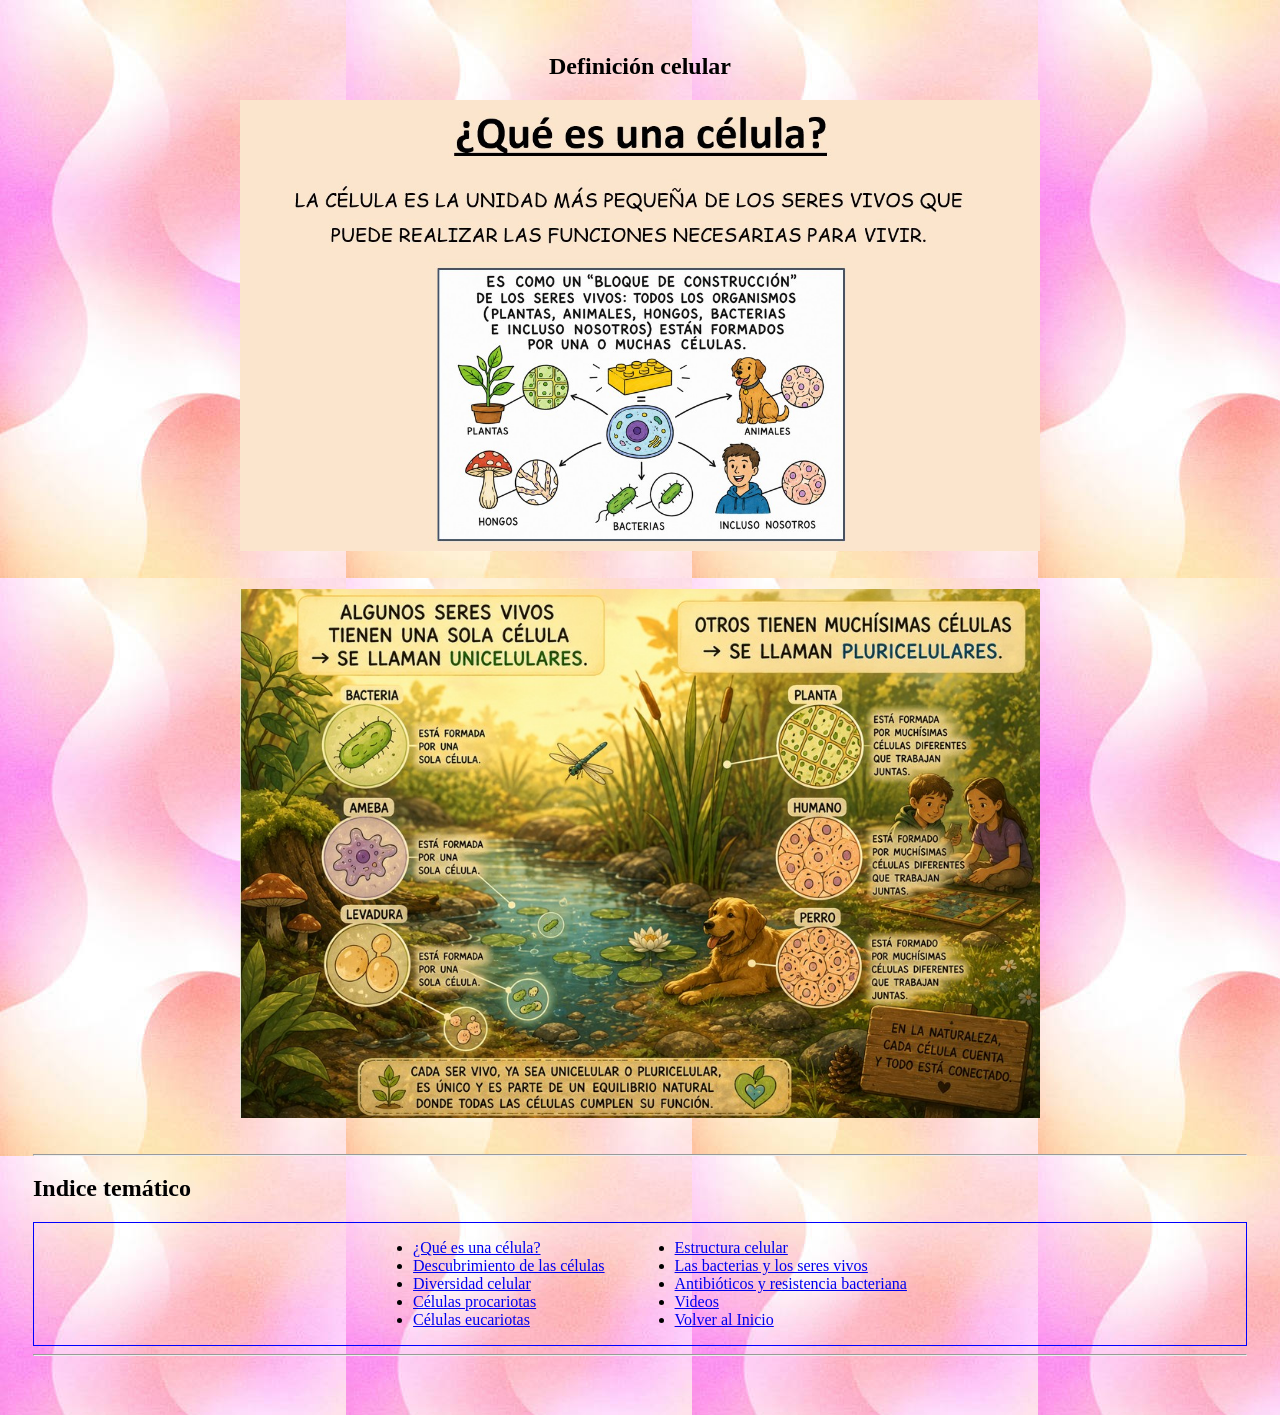
<file: concepto.html>
<!DOCTYPE html>
<html lang="es">

<head>
    <meta charset="UTF-8">
    <meta name="viewport" content="width=device-width, initial-scale=1.0">
    <link rel="stylesheet" href="styles.css" />
    <title>Concepto</title>
</head>

<body>
 <header>
    <h2 class="celula2">Definición celular</h2>
     </header>
 <main>
    <div class="contene_diapo">
       <img class="contene_cel" src="https://cfp6fabiankeyla-ai.github.io/sitio-de-celula//images/pag2.jpg" alt="Contenido 1">
       <br>
       <img class="contene_cel" src="https://cfp6fabiankeyla-ai.github.io/sitio-de-celula//images/pag3.jpg" alt="Contenido 2">
       <br>
    </div>
    <hr> <!-- inidica una raya -->

    <div id="menu"></div>
    <script>
    fetch("menu.html")
    .then(response => response.text())
    .then(data => {
          document.getElementById("menu").innerHTML = data;
    });
    </script>
    <hr>
</main>
<br/>
</body>

</html>
</file>
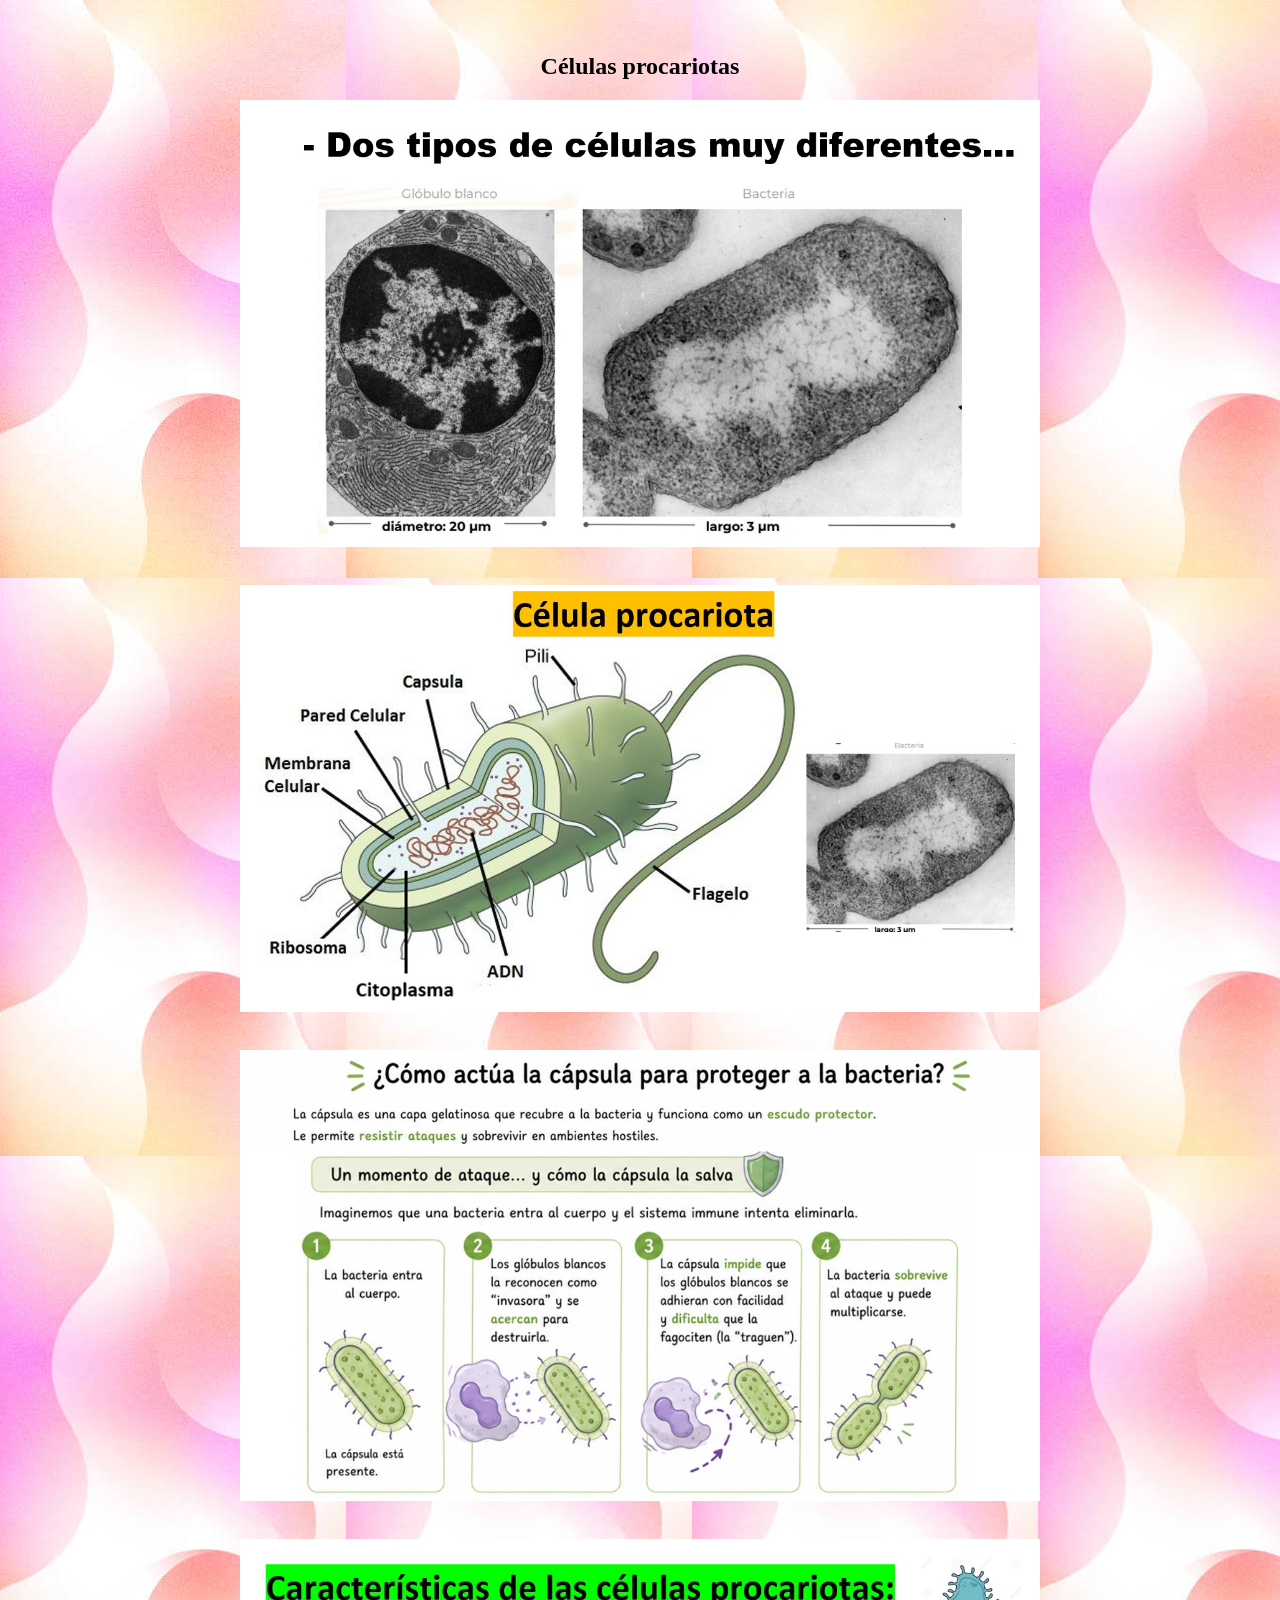
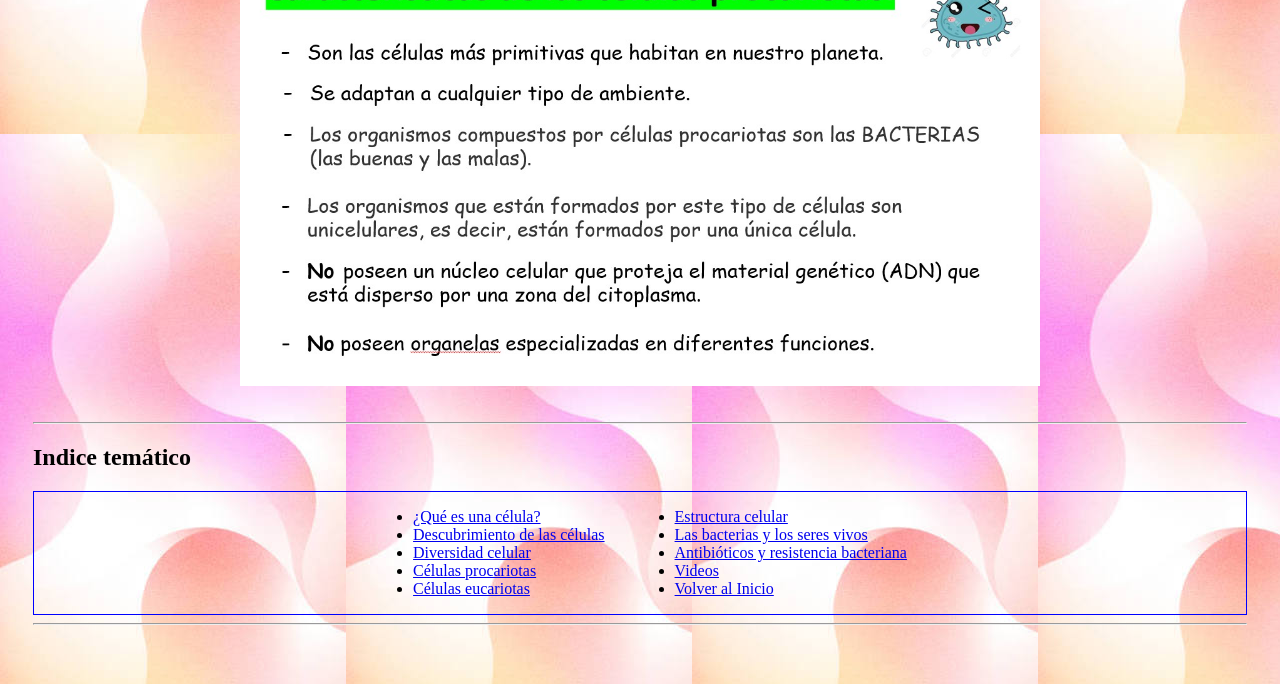
<file: procariotas.html>
<!DOCTYPE html>
<html lang="es">

<head>
    <meta charset="UTF-8">
    <meta name="viewport" content="width=device-width, initial-scale=1.0">
    <link rel="stylesheet" href="styles.css" />
    <title>Procariotas</title>
</head>

<body>
 <header>
    <h2 class="celula2">Células procariotas</h2>
     </header>
 <main>
    <div class="contene_diapo">
       <img class="contene_cel" src="https://cfp6fabiankeyla-ai.github.io/sitio-de-celula//images/pag28.jpg" alt="Procariotas 1">
       <br>
       <img class="contene_cel" src="https://cfp6fabiankeyla-ai.github.io/sitio-de-celula/images/pag29.jpg" alt="Procariotas 2">
       <br>
       <img class="contene_cel" src="https://cfp6fabiankeyla-ai.github.io/sitio-de-celula//images/pag30.jpg" alt="Procariotas 3">
       <br>
       <img class="contene_cel" src="https://cfp6fabiankeyla-ai.github.io/sitio-de-celula//images/pag31.jpg" alt="Procariotas 4">
       <br>
    </div>
    <hr> <!-- inidica una raya -->
    <div id="menu"></div>
    <script>
    fetch("menu.html")
    .then(response => response.text())
    .then(data => {
          document.getElementById("menu").innerHTML = data;
    });
    </script>
    <hr>
</main>
<br/>
</body>

</html>
</file>
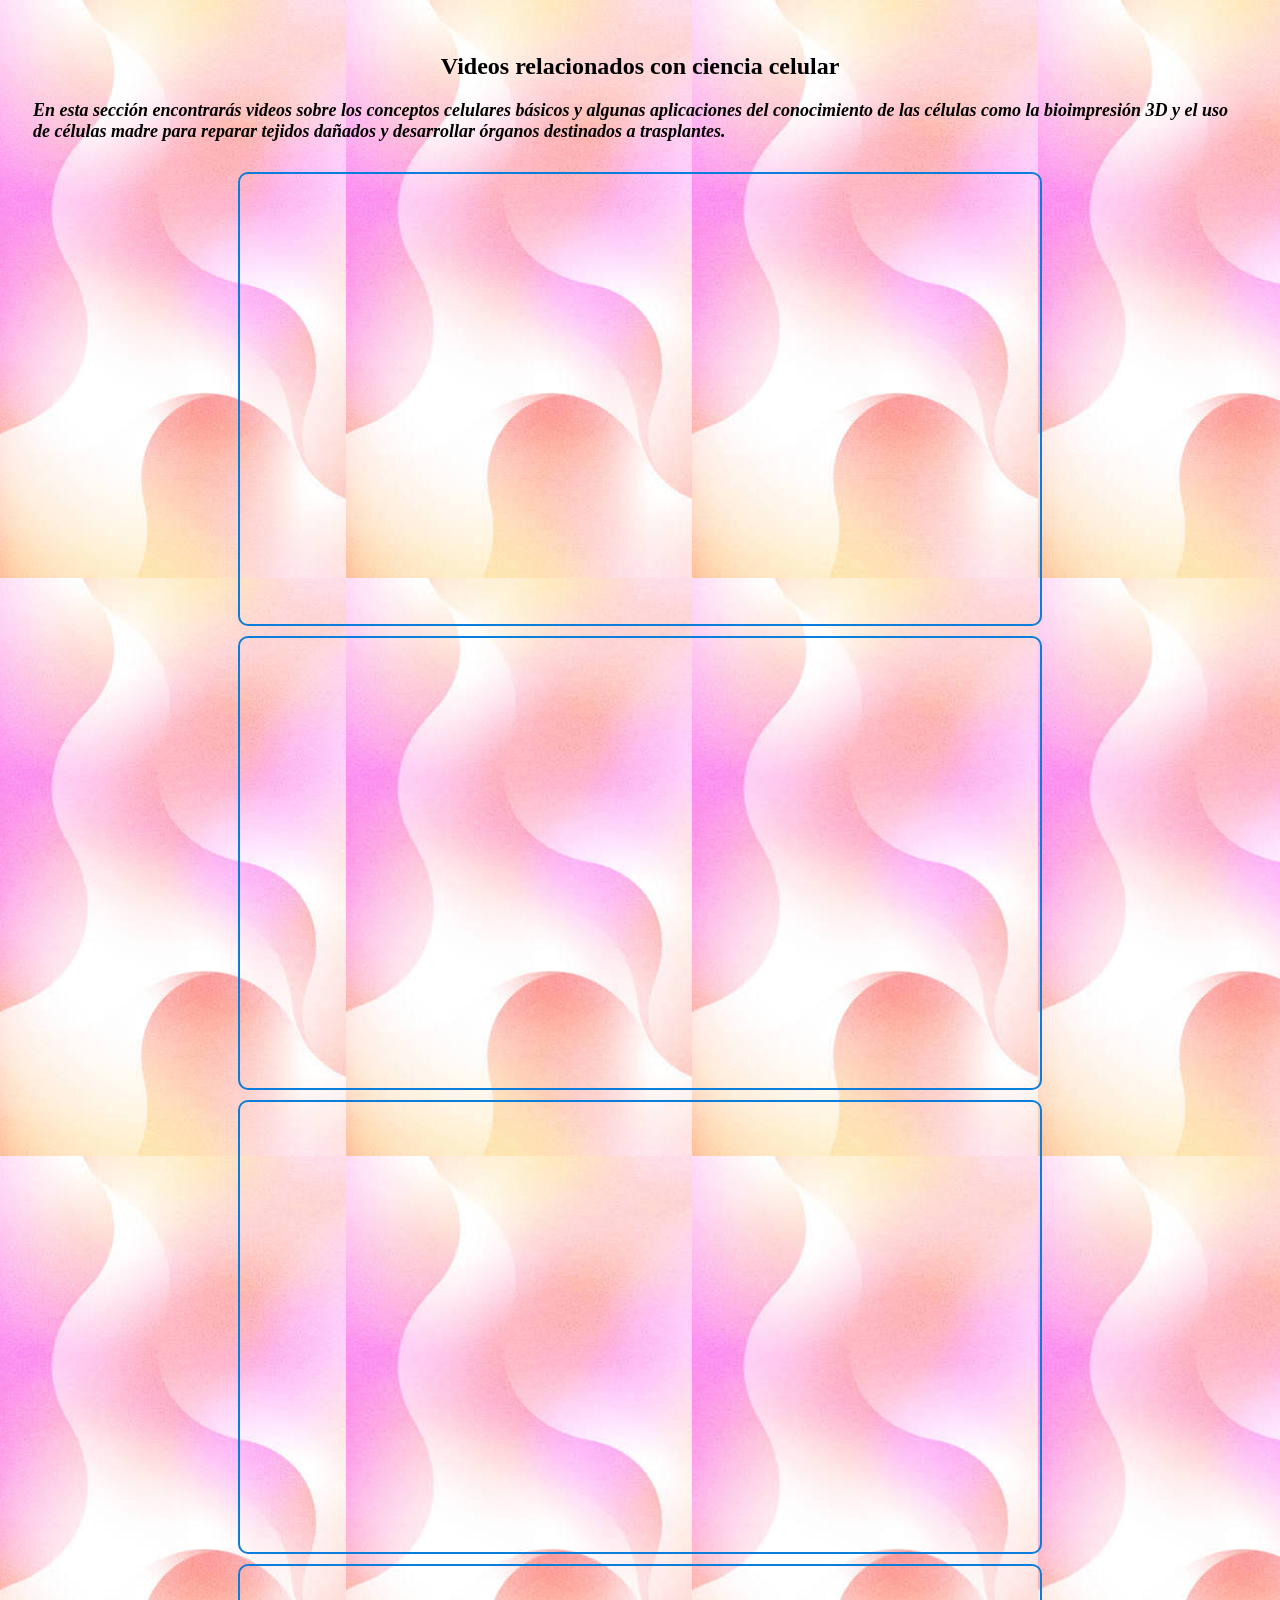
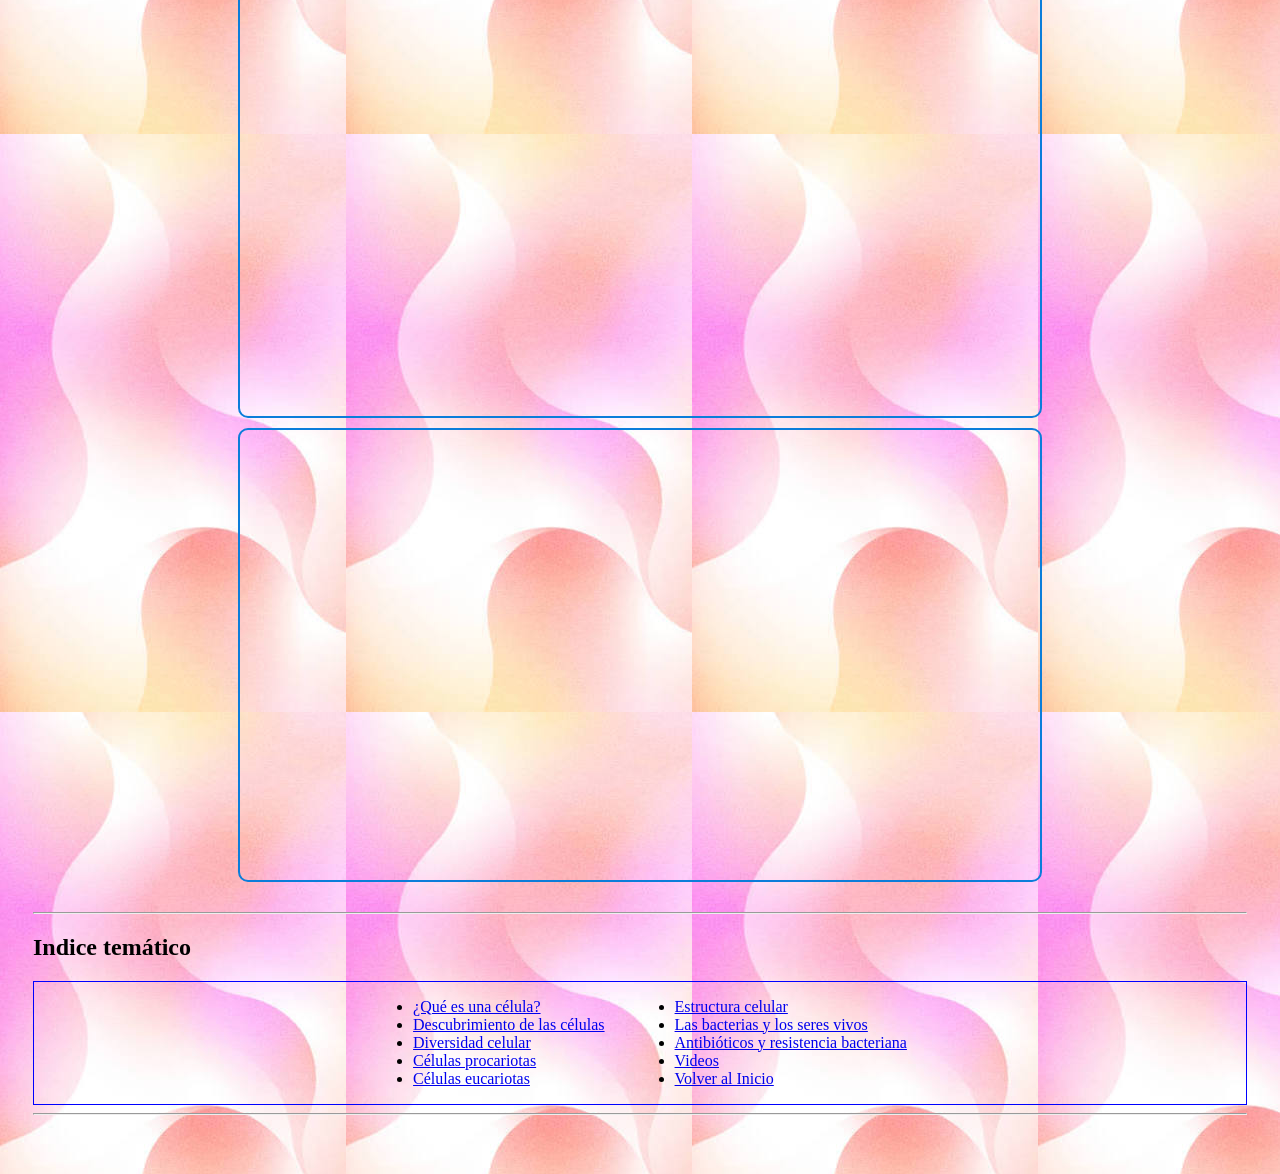
<file: videos.html>
<!DOCTYPE html>
<html lang="es">

<head>
    <meta charset="UTF-8">
    <meta name="viewport" content="width=device-width, initial-scale=1.0">
    <link rel="stylesheet" href="styles.css" />
    <title>Videos</title>
</head>

<body>
 <header>
    <h2 class="celula2">Videos relacionados con ciencia celular</h2>
     </header>
 <main>
    <p class="parrafo1">
        En esta sección encontrarás videos sobre los conceptos celulares básicos y algunas aplicaciones del conocimiento de las células 
        como la bioimpresión 3D y el uso de células madre para reparar tejidos dañados y desarrollar órganos 
        destinados a trasplantes.
    </p>
    <div class="contenedor_videos">
        <iframe
            width="560"
            height="315"
            src="https://www.youtube.com/embed/aoj9oTvVJ8o"
            title="Video sobre conocimientos básicos"
            allow="accelerometer; autoplay; clipboard-write; encrypted-media; gyroscope; picture-in-picture"
            allowfullscreen>
        </iframe>

        <iframe
            width="560"
            height="315"
            src="https://www.youtube.com/embed/vnwtV_PykZU"
            title="Video sobre bio impresión 3d 1"
            allow="accelerometer; autoplay; clipboard-write; encrypted-media; gyroscope; picture-in-picture"
            allowfullscreen>
        </iframe>

        <iframe
            width="560"
            height="315"
            src="https://www.youtube.com/embed/mEwoMov3B9U"
            title="Video sobre bio impresión 3d 2"
            allow="accelerometer; autoplay; clipboard-write; encrypted-media; gyroscope; picture-in-picture"
            allowfullscreen>
        </iframe>

        <iframe
            width="560"
            height="315"
            src="https://www.youtube.com/embed/dAl353YuTkI"
            title="Video sobre células madre 1"
            allow="accelerometer; autoplay; clipboard-write; encrypted-media; gyroscope; picture-in-picture"
            allowfullscreen>
        </iframe>

        <iframe
            width="560"
            height="315"
            src="https://www.youtube.com/embed/r4gtN4aWUtU"
            title="Video sobre células madre 2"
            allow="accelerometer; autoplay; clipboard-write; encrypted-media; gyroscope; picture-in-picture"
            allowfullscreen>
        </iframe>
    </div>
    <hr> <!-- inidica una raya -->
    
    <div id="menu"></div>
    <script>
    fetch("menu.html")
    .then(response => response.text())
    .then(data => {
          document.getElementById("menu").innerHTML = data;
    });
    </script>
    <hr>
</main>
<br/>
</body>

</html>
</file>
<file: styles.css>
body{
  padding: 25px;
  background-image: url(https://cfp6fabiankeyla-ai.github.io/sitio-de-celula//images/fondo_pantallas.jpg);
}
.title {
	color: #5C6AC4;
}
.celula,.celula2{
    text-align: center;
}   
.celula{
    text-align: center;
    background-color: pink;
    border: 1px solid blue;
}
footer {
    font-size: 11px;
}
footer h3 {
    margin: 0 0 0 0;
}
footer p {
    margin: 1px 0;
}
.contene_cel{
    display: flex;
    justify-content: center;
}
.contene_diapo img {
    display: block;      /* una debajo de la otra */
    width: 100%;         /* ocupa todo el ancho disponible */
    max-width: 800px;    /* tamaño máximo */
    height: auto;        /* conserva proporciones */
    margin: 10px auto;   /* centradas */
}
.parrafo1{
    font-size: 18px;
    font-weight: bold;
    font-style: italic;
}
.contenedor_nav{
    border:1px solid blue;
    display: flex; 
    gap: 30px; 
    justify-content: center;
}  
.contenedor_videos{
    display: flex;
    flex-direction: column;
    align-items: center;
    gap: 10px;
    margin: 30px 0;
}
.contenedor_videos iframe{
    width: 90%;
    max-width: 800px;
    aspect-ratio: 16 / 9;
    height: auto;
    border: 2px solid #0b7dda;
    border-radius: 10px;
}
</file>
